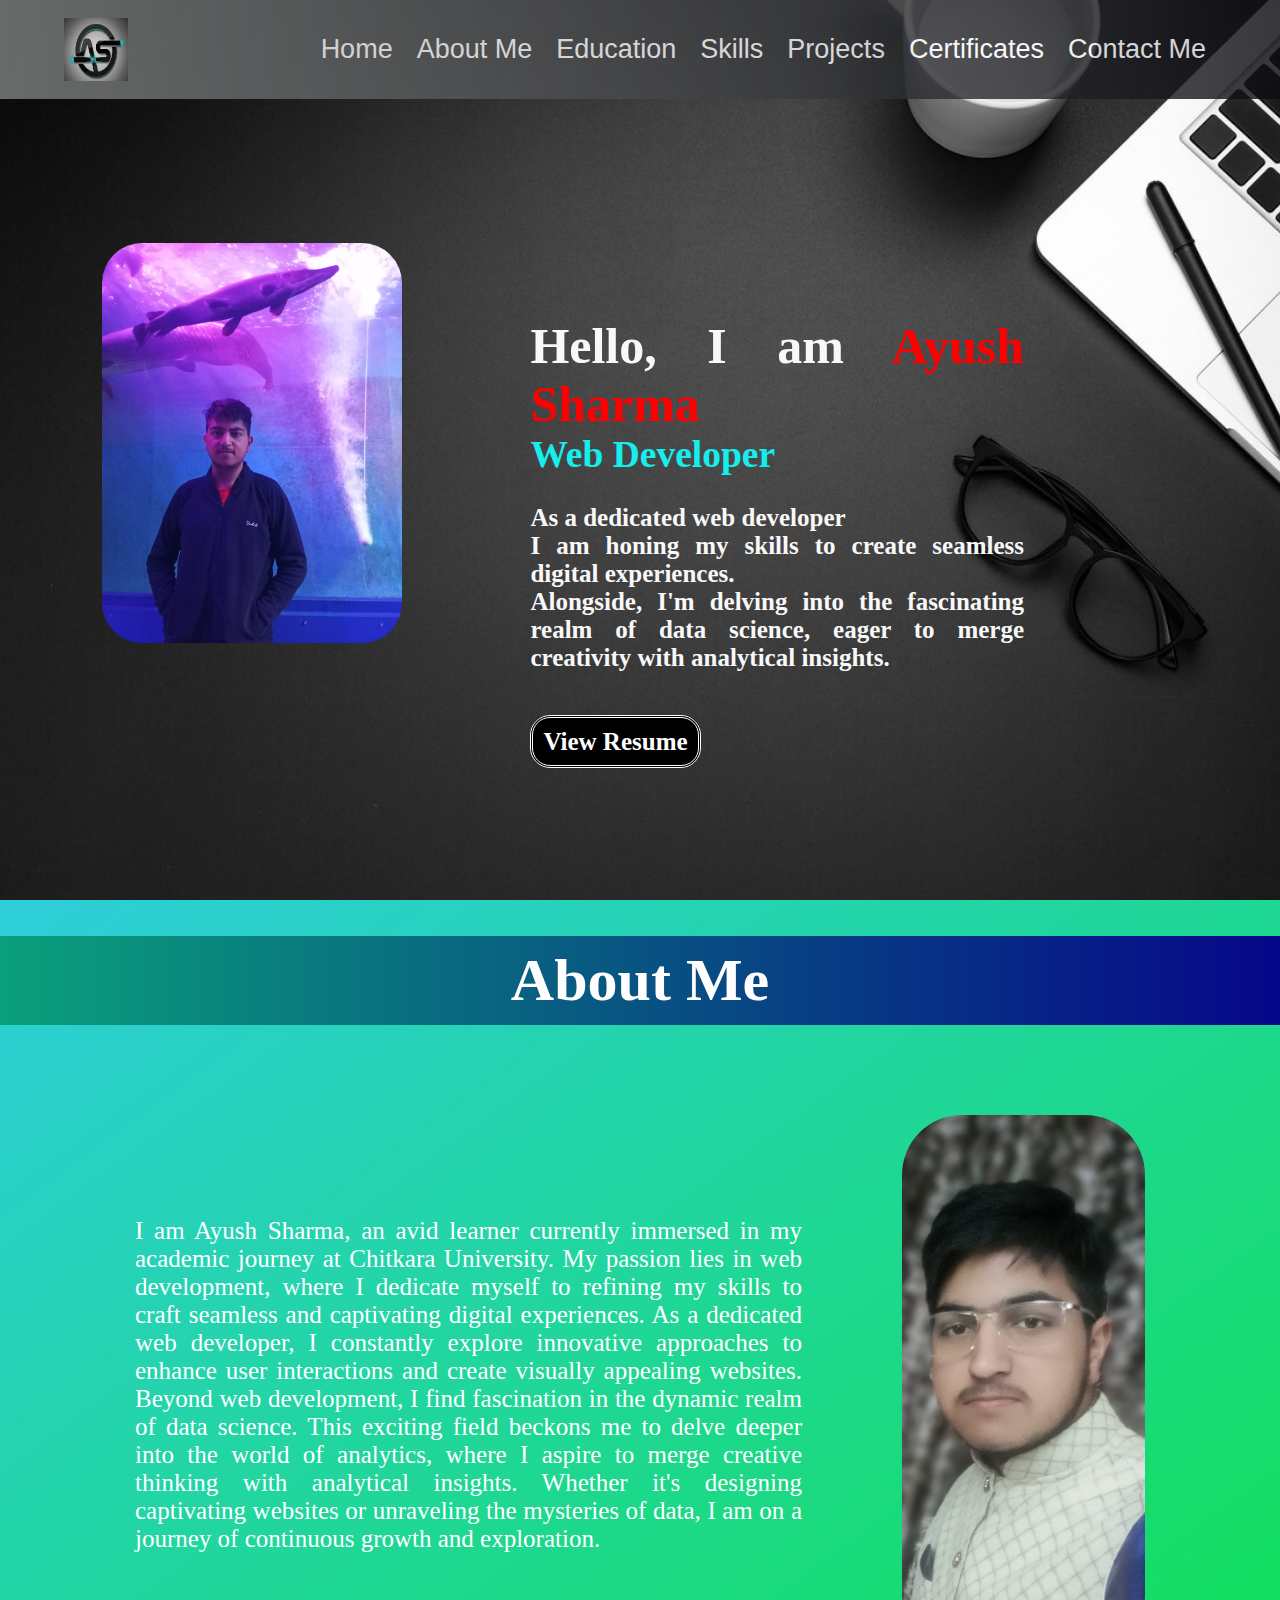
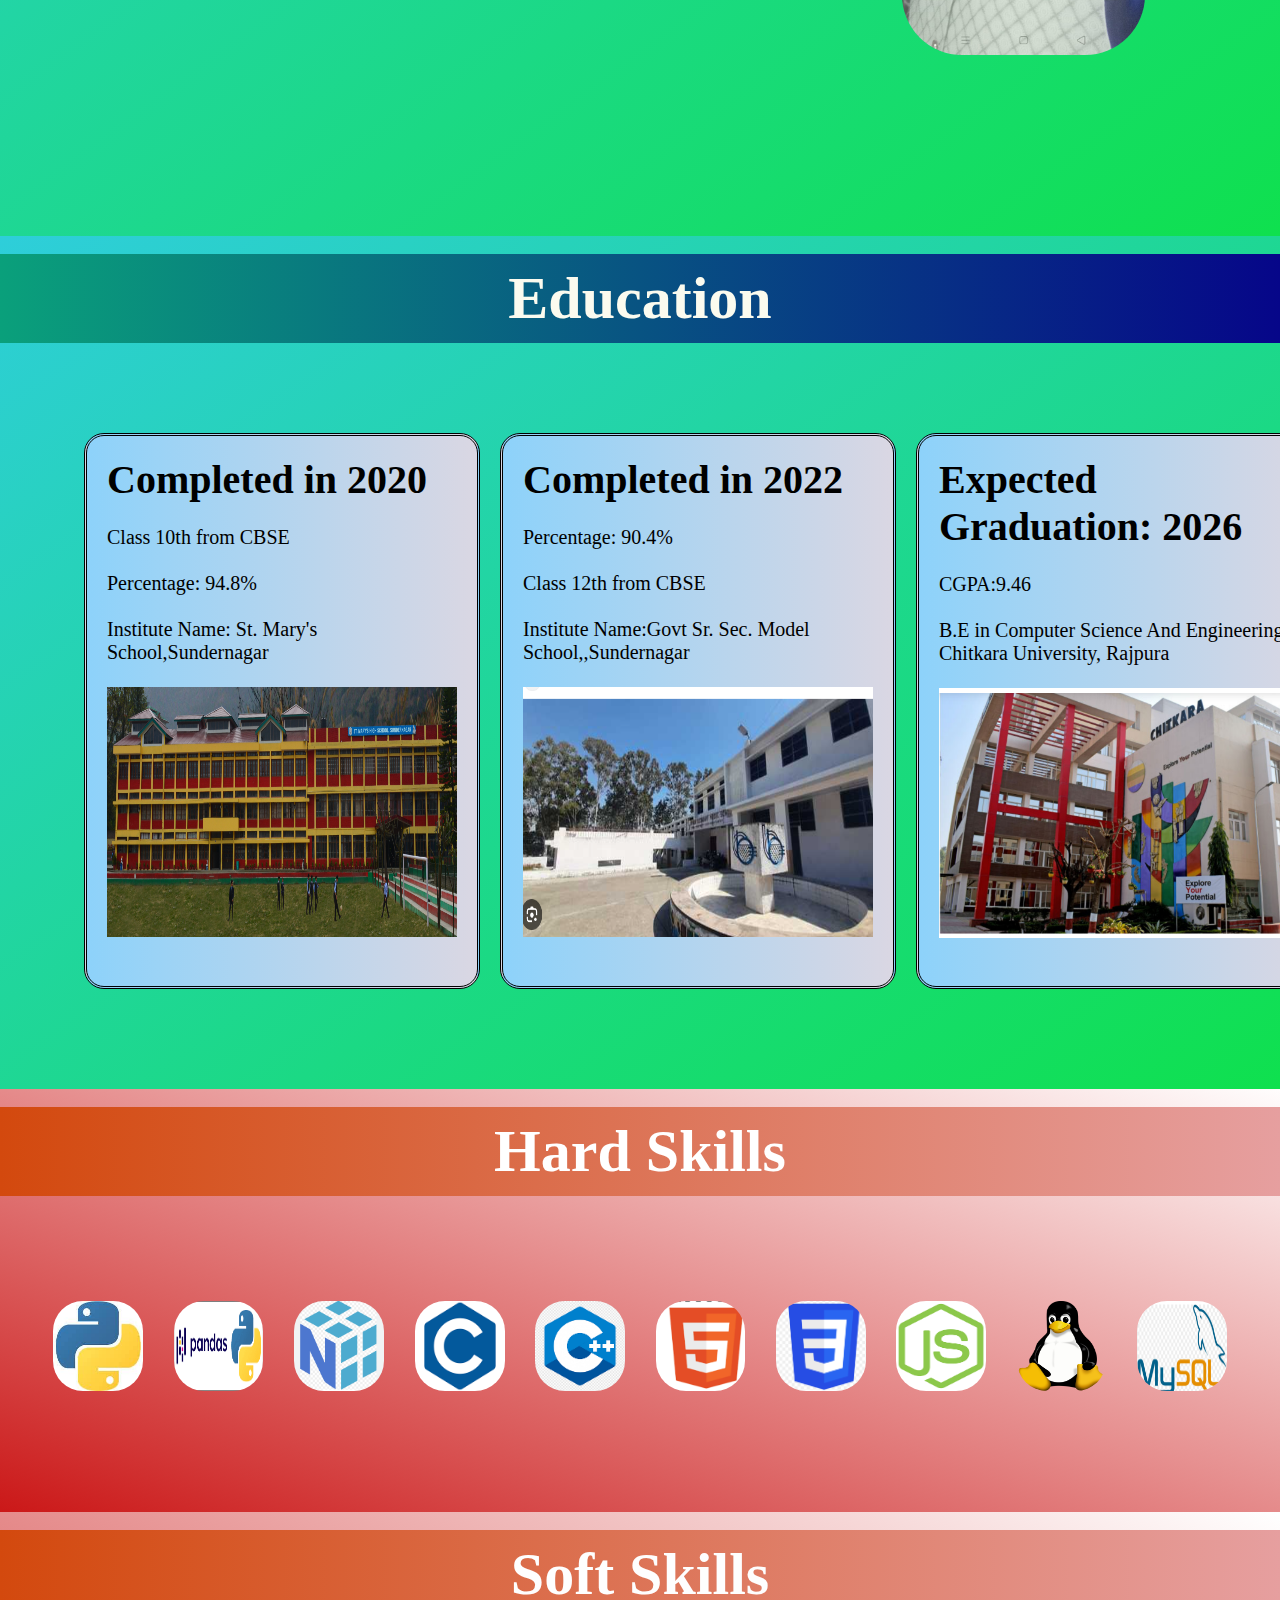
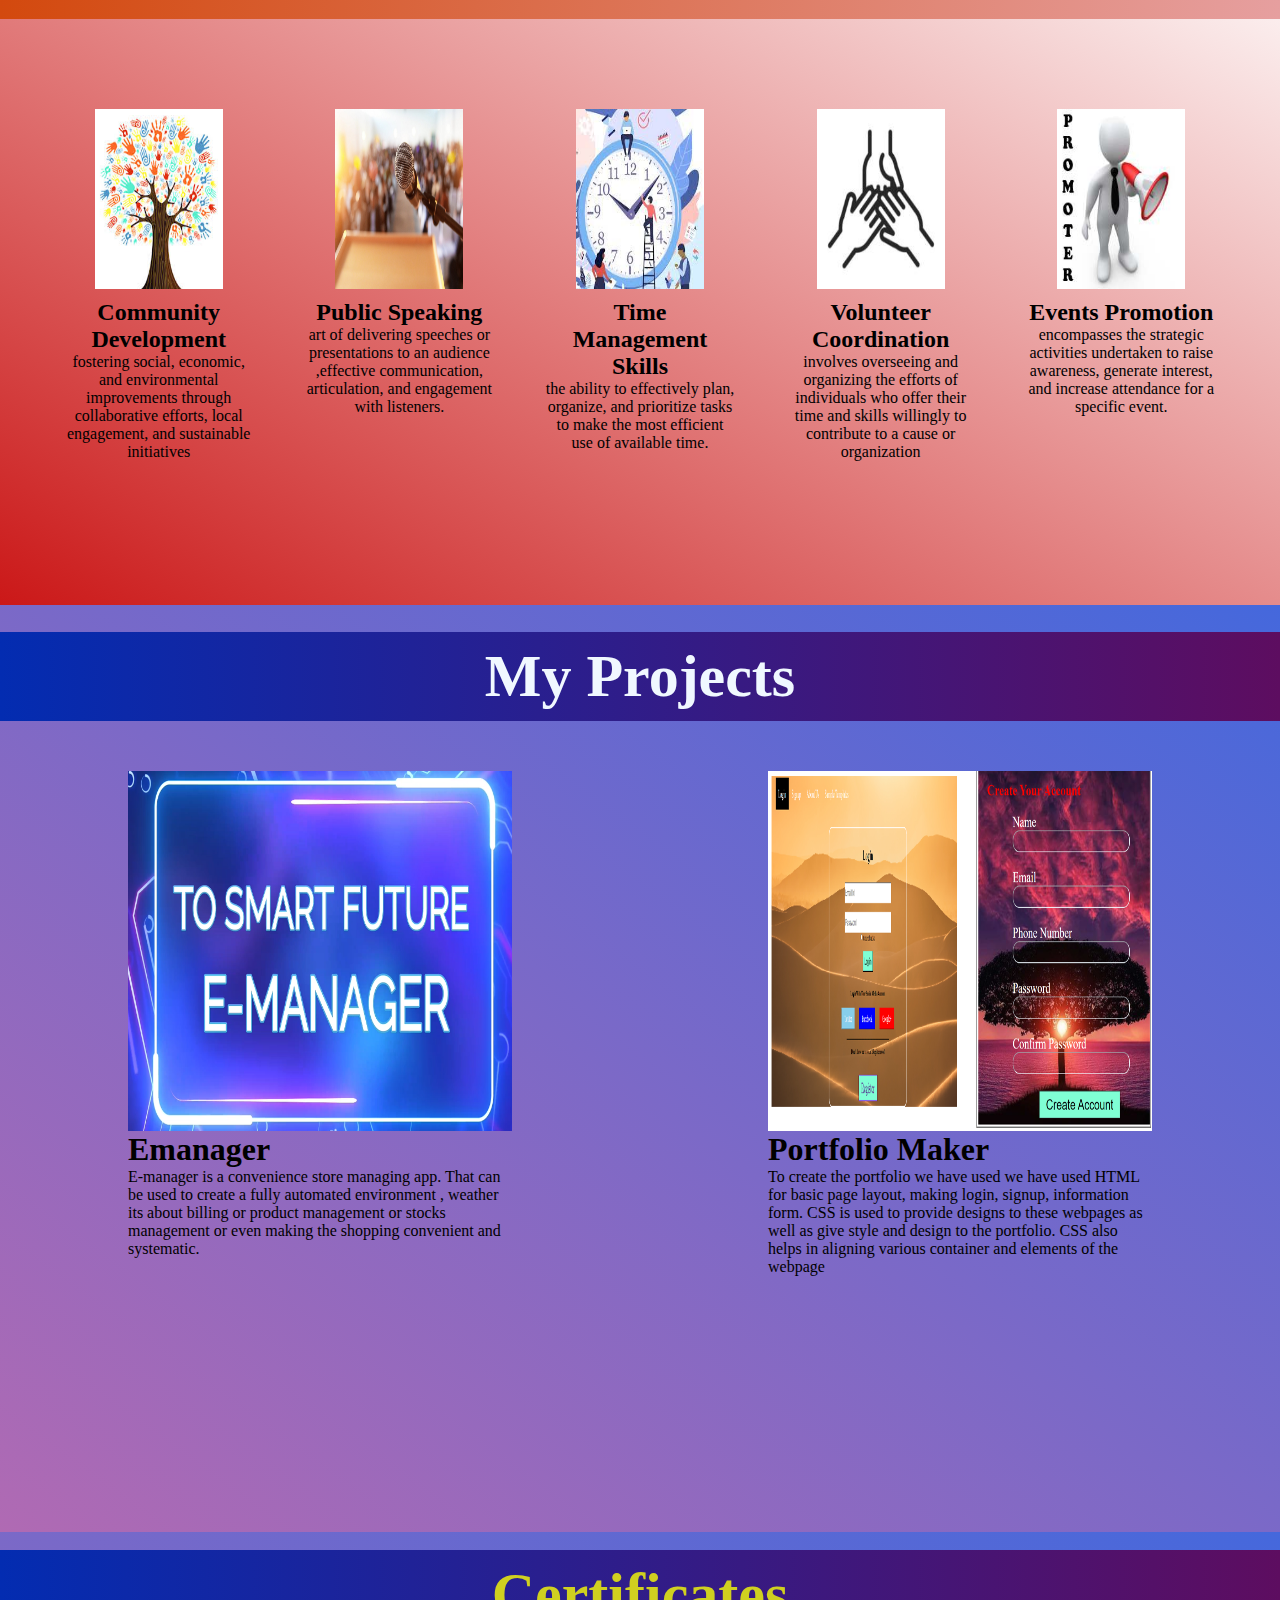
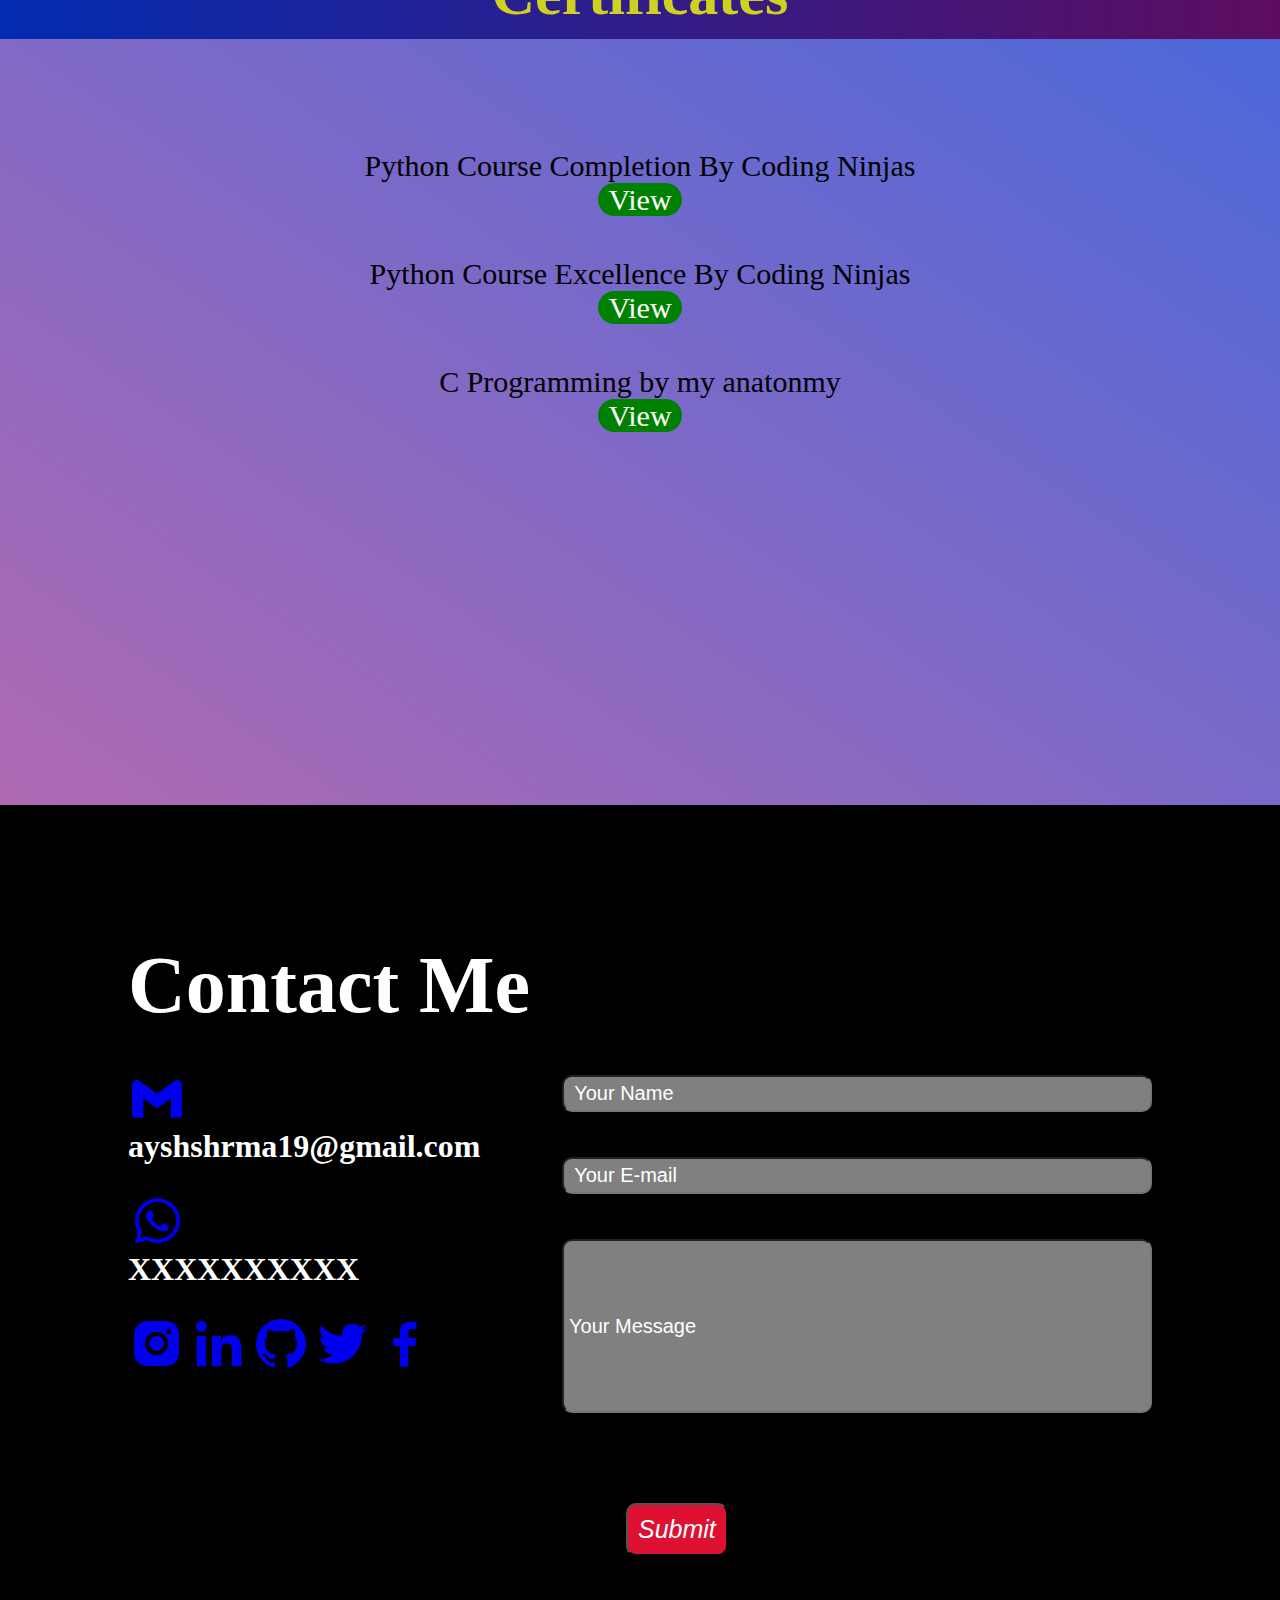
<file: index.html>
<!DOCTYPE html>
<html lang="en">
<head>
    <meta charset="UTF-8">
    <meta name="viewport" content="width=device-width, initial-scale=1.0">
    <title>Ayush Sharma</title>
    <meta property="og:title" content="Ayush's Portfolio">
    <meta property="og:description" content="My Portfolio">
    <meta property="og:image" content="index.jpeg">
    <meta property="og:image:type" content="image/jpeg">
    <meta property="og:url" content="https://a-yushsharm-a.netlify.app/">
    <meta property="og:image:width" content="1200">
    <meta property="og:image:height" content="630">
    <link rel="stylesheet" href="index.css">
    <link rel="stylesheet"href= " https://unpkg.com/boxicons@latest/css/boxicons.min.css">

   
</head>

<body>
    <!-- --------------------nav --------------------- -->
   
        <div class="nav">
            <img src="images/home/ayush.jfif">
            <!-- <img src="images/home/Portfolioss.png"> -->
            <ul>
                <li><a href="#home" >Home</a></li>
                <li><a href="#about">About Me</a></li>
                <li><a href="#education">Education</a></li>
                <li><a href="#skills">Skills</a></li>
                <li><a href="#projects">Projects</a></li>
                <li><a href="#certificates">Certificates</a></li>
                <li><a href="#contact">Contact Me</a></li>
            </ul>
        </div>
        <!-- ------------------------nav end------------------ -->
              <!-- ------------------------home------------------ -->
    <div class="home">
        <div class="intro" id="home">
            <div class="intorimg">
            <img src="images/home/ayush.jpeg" width="300px" height="400px">
            </div>
            <div class="introtext">
            <br><br><h1>Hello, I am <span style="color:red;">Ayush Sharma</span> </h1><h2 style="color: #16eded;">Web Developer</h2><br>
            <p>As a dedicated web developer<br>
                I am honing my skills to create seamless digital experiences.<br>    
                Alongside, I'm delving into the fascinating realm of data science, eager to merge creativity with analytical insights.</p>
           <br><br><a href="images/home/resume.pdf" target="_blank" class="resume">View Resume </a>
           </div>
        </div>
         
              <!-- ------------------------home end------------------ -->

    </div>
  
  <!-- ------------------------about ------------------ -->
    <div class="section1" id="about">
        <div class="hs1">
            <h1>About Me</h1>
        </div>
        <div class="s1b">
            <p> I am Ayush Sharma, an avid learner currently immersed in my academic journey at Chitkara University. 
                My passion lies in web development, where I dedicate myself to refining my skills to craft seamless 
                and captivating digital experiences. As a dedicated web developer, I constantly explore innovative 
                approaches to enhance user interactions and create visually appealing websites.

                Beyond web development, I find fascination in the dynamic realm of data science. 
                This exciting field beckons me to delve deeper into the world of analytics, where 
                I aspire to merge creative thinking with analytical insights. Whether it's designing 
                captivating websites or unraveling the mysteries of data, I am on a journey of continuous growth and exploration.

            </p>
            <img src="images/about/ayush2.jpeg" width="200px" height="350px" style="border-radius: 60px;"><br>
        </div>
    </div>
   <!-- ------------------------about end ------------------ -->


   <!-- ------------------------education ------------------ -->

   
   <div class="section2" id="education">
    <div class="hs2">
        <h1>Education</h1>
    </div>
    <div class="s2container">
        <div class="section2a">
            <h1>Completed in 2020</h1><br>

            Class 10th from CBSE<br><br>
            Percentage: 94.8%<br><br>
            Institute Name: St. Mary's School,Sundernagar<br><br>
            <img src="images/education/abouts2a.png" height="250px" width="350px">
            
        </div>
        <div class="section2a">
            <h1>Completed in 2022</h1><br>
            Percentage: 90.4%<br><br>
      Class 12th from CBSE<br><br>
      Institute Name:Govt Sr. Sec. Model School,,Sundernagar<br><br>
      <img src="images/education/abouts2b.png" height="250px" width="350px">
      
            
        </div>
        <div class="section2a">
            <h1>Expected Graduation: 2026</h1><br>
            CGPA:9.46<br><br>
            B.E in Computer Science And Engineering Chitkara University, Rajpura<br><br>
            <img src="images/education/abouts2c.png" height="250px" width="350px">
            <br><br>
            
            
        </div>
    </div>
</div>

   <!-- ------------------------education end ------------------ -->

   <!-- ------------------------skills ------------------ -->

   <div class="section3" id="skills">
    <div class="hs3">
        <h1>Hard Skills</h1>
    </div>
    <div class="s3container">
        <img src="images/hardskills/python.jfif"></img>
        <img src="images/hardskills/pandas.png"></img>
        <img src="images/hardskills/numpy.png"></img><br>
        <img src="images/hardskills/c.png"></img>
        <img src="images/hardskills/c++.png"></img>
        <img src="images/hardskills/html.png"></img>
        <img src="images/hardskills/css.png"></img>
        <img src="images/hardskills/js.png"></img>
        <img src="images/hardskills/linux.png"></img>
        <img src="images/hardskills/Mysql.png"></img>
    </div>
</div>


<div class="section4" id="section4">
    <div class="hs4">            
        <h1>Soft Skills</h1>
    </div>
    <div class="s4container">
        <div class="section4a">
            <img src="images/softskills/s1.jfif"></img>
            <h2>Community Development</h2>
            fostering social, economic,
             and environmental improvements through collaborative efforts, local engagement, and sustainable initiatives

        </div>
        <div class="section4a">
            <img src="images/softskills/s2.jpg"></img>
            <h2>Public Speaking</h2>
            art of delivering speeches or presentations to an audience
            ,effective communication, articulation, and engagement with listeners. 
            
        </div>
        <div class="section4a">
            <img src="images/softskills/s3.jfif"></img>
            <h2>Time Management Skills</h2>
            the ability to effectively plan, organize, and prioritize tasks to make the most efficient use of available time.
        </div>
        <div class="section4a">
            <img src="images/softskills/s4.jpg"></img>
            <h2>Volunteer Coordination</h2>
            involves overseeing and 
            organizing the efforts of individuals who offer their time and skills willingly to contribute to a cause or organization
        </div>
        <div class="section4a">
            <img src="images/softskills/s5.jpg"></img>
            <h2>Events Promotion</h2>
            encompasses the strategic activities undertaken to raise awareness, generate interest, and increase attendance for a specific event.
        </div>
    </div>
</div>

    <!-- ------------------------skills end------------------ -->

    <!-- ------------------------projects ------------------ -->

<div id="projects" class="projects">
    <div class="projecth">
        <h1>My Projects</h1>
    </div>
    <div class="projcont">
        <div class="p1">
            <img src="images/projects/p2.png" alt="Emanager">
            <div class="p1desc">
                <h1>Emanager</h1>
                <p>E-manager is a convenience store managing app. 
                That can be used to create a fully automated environment , weather its about billing or product management or 
                stocks management or even making the shopping convenient and systematic.</p> 
                <href="https://github.com/a-yushsharm-a"><i class='bx bxl-link-external' style="background-color: blue;"></i></href>
            </div>
          </div>

        <div class="p2">
           
            <img src="images/projects/p1.png" alt="Emanager">
           
           <div class="p1desc">
            <h1>Portfolio Maker</h1>
            <p>To create the portfolio we have used we have used HTML for basic page layout, 
            making login, signup, information form. CSS is used to provide designs to these webpages as well as give style
             and design to the portfolio. CSS also helps in aligning various container and elements of the webpage</p>
           </div>
        </div>


    </div>
</div>
    <!-- ------------------------projects end  ------------------ -->

    <!-- ------------------------certificates ------------------ -->

    <div class="section5" id="certificates">
        <div class="hs5">            
            <h1>Certificates</h1>
        </div>
        <div>
            <ul>
                <li>Python Course Completion By Coding Ninjas<br><a href="images/aboutcertificates/coding ninjas certificate.pdf" target="_blank" class="view">View</a></li>
                <li>Python Course Excellence By Coding Ninjas<br><a href="images/aboutcertificates/coding ninjas certificate.pdf" target="_blank" class="view">View</a></li>
                <li>C Programming by my anatonmy <br><a href="images/aboutcertificates/Problem Solving Using C Programming_Certificate.pdf" target="_blank" class="view">View</a></li>
           
            </ul>
    
        </div>
    </div>
    <!-- ------------------------certificates end ------------------ -->
    
    <!-- ------------------------contact ------------------ -->

<div class="contact" id="contact"> 
 <div class="contactcont">

    <div class="sm">
     <div class="hs6">
        <h1>Contact Me</h1><br>
     </div>

  
    
        <a href="mailto:ayshrma19@gmail.com" target="_blank"><i class='bx bxl-gmail'></i></a>
        <h1>ayshshrma19@gmail.com</h1><br><br>
        <a href="https://wa.me/" target="_blank"><i class='bx bxl-whatsapp'></i></a>
     <h1>XXXXXXXXXX</h1><br><br>
   
     <a href="https://www.instagram.com" target="_blank"><i class='bx bxl-instagram-alt'></i></a>
     <a href="https://www.linkedin.com/in/ayush-sharma-87ba7024a" target="_blank"><i class='bx bxl-linkedin'></i></a>
     <a href="https://github.com/a-yushsharm-a" target="_blank"><i class='bx bxl-github'></i></a>
     <a href="https://twitter.com/?lang=en" target="_blank"><i class='bx bxl-twitter'></i></a>
     <a href="https://www.facebook.com/" target="_blank"><i class='bx bxl-facebook'></i></a>

    
    
    </div>

    <div class="form">
     <form>
     <input type="text" placeholder=" Your Name" class="name"><br>
     <input type="email" placeholder=" Your E-mail" class="email"><br>
     <input type="longInput" placeholder="Your Message" class="message"><br>
     <button class="button">Submit</button>
     </form>
    </div>
  </div>  
</div>   
           

   

</body>
</html>
</file>
<file: index.css>
*{
        margin:0px;
        padding:0px;
    }

    body{
        background-color: black;   
    }



/* --------------------navbar--------------- */


    .nav{
        top:0;
        right: 0;
        width:90%;
        background-image: linear-gradient(to left,#0d0d12 , #818484);
        padding-left: 5vw;
        padding-right: 5vw;
        padding-top: 2vh;
        padding-bottom: 2vh;
        display: flex;
        flex-wrap: wrap;
        align-items: center;
        justify-content: space-between;
        
         position: fixed;
        z-index: 1000;
        opacity: 0.8;
    
        
    }

    .nav img{
        height:7vh;
        width:5vw;
    }

    .nav li{
        display: inline-block;
        margin-left:10px;
        margin-right:10px;
        font-size: 3vh;
    }

    .nav li a{
        text-decoration: none;
        color: white;
        font-family:'Franklin Gothic Medium', 'Arial Narrow', Arial, sans-serif;
    }

    .nav li a:hover{
        color:orange;
    }
  
/* -----------------navbar end----------------  */

/* -----------home----------------- */

.home{
        background-image: url("images/home/bghome.jpg");
        background-repeat: no-repeat;
        background-size: cover; 
        
        height: 100vh;
             
    }


    .intro{
        margin-left: 8%;
        margin-right:20%;
        padding-top: 27vh;
        color: rgb(248, 248, 248);
        font-size: 25px;
        display: flex;
        justify-content: space-between;
        text-align: justify;
    }
     
    .intro img{
        border-radius: 40px;
    }
    .introtext{
        padding-top:2vh;
        margin-left: 10vw;
        font-weight: bold;
    }
    .resume{
        background-color:black;
        color:white;
        text-decoration: none;
        padding:10px;
        font-size:25px;
        border-radius: 20px;
        border-style: double;
    }

    .resume:hover{
        background-color: #2E3192;
        color: aliceblue;
    }
/* -------------------home end----------------- */

/* -------------------about----------------- */

.hs1{
    text-align: center;
        font-size: 30px;
        padding: 10px;
        background-image:linear-gradient(to  left,#060689 ,#0aa07b);
        color: rgb(254, 254, 254);
        /* width: 100%; */
}

.section1{
        padding-top:4vh;
        background-image:linear-gradient(to  bottom right,#2eceda , #0fe04e);
        height: 100vh;   
        color:white;
    }

    
    .s1b{
            margin-left: 0vw;
            
            padding-left:15vh;
            padding-right:15vh;
            padding-top:10vh;
            font-size: 25px;
            
            text-align: justify;
            font-family:cursive;
            display: flex;
            align-items: center;
            justify-content: space-around
    }
    
    .s1b p{
        
        margin-right:100px;
    }
    .s1b img{
      width:150vw;
      height: 60vh;
    }

 

    /* -------------------about end----------------- */
    
    /* -------------------education----------------- */

    .section2{
        padding-top: 2vh;
        background-image:linear-gradient(to  bottom right,#2eceda , #0fe04e);
        height:fit-content;
    }

    .hs2{
        text-align: center;
        font-size: 30px;
        padding: 10px;
        background-image:linear-gradient(to  left,#060689 ,#0aa07b);
        color: rgb(251, 251, 239);
        

    }
    
    .s2container{
        margin-top: 10vh;
       display: flex;
        justify-content: space-between;
        padding-left:5vw;
        padding-right: 5vw;
    }

    .section2a{

           background-image: linear-gradient(to left,#dad7e3 , #8dd2fa);
            margin-bottom:100px;
           border-style: double;
            border-radius: 20px;
            font-size: 20px;
            padding:20px;
            margin-left: 20px;
            width: 30vw;
    }

    .section2a:hover{
        background-image: linear-gradient(to left,#97c7dd , #1fa8d6);
        
        transition: 1s;

    }
    /* -------------------education end ----------------- */


     /* ------------------- Skills----------------- */

    .section3{
        padding-top: 2vh;
        background-image: linear-gradient(to bottom left,rgb(255, 253, 253),rgb(203, 24, 24));
        height:40vh;
        /* background-color: rgb(2, 0, 0); */
        padding-bottom: 5vh;
        
    }

.hs3{
        text-align: center;
        font-size: 30px;
        padding: 10px;
        background-image: linear-gradient(to right,rgb(211, 73, 14),rgb(230, 159, 159));
        color: white;
}

.s3container{
        margin-top: 10vh;
        display: flex;
        flex-wrap: wrap;
        justify-content: space-between;
        padding-right: 3vw;
        padding-left: 3vw;
  
        
    }
.s3container img{
    height: 10vh;
    width: 7vw;
    margin: 15px;
    margin-bottom: 50px;
    border-radius: 30px;
}

.s3container img:hover{
    height: 12vh;
    width: 10vw;
    margin: 15px;
    margin-bottom: 50px;
    transition:0.2s;
}

.section4{
    padding-top: 2vh;
    background-image: linear-gradient(to bottom left,white,rgb(203, 24, 24));
    height:70vh;
    padding-bottom: 5vh;
}

.hs4{
        text-align: center;
        font-size: 30px;
        padding: 10px;
        background-image: linear-gradient(to right,rgb(211, 73, 14),rgb(230, 159, 159));
        color: rgb(254, 254, 254);
}
.s4container{
        margin-top: 10vh;
        display: flex;
        flex-wrap: wrap;
        justify-content: space-around;
        padding-right: 3vw;
        padding-left: 3vw;
    }
.section4a{
    width:15vw;
    margin-bottom: 10vh;
    text-align:center;
}

.s4container img{
    height: 20vh;
    width: 10vw;
    margin-bottom: 10px;
    display: block;
    margin-left: auto;
    margin-right: auto;
}

 /* -------------------skills end ----------------- */ 

 /* -----------------projects ----------------- */ 
 
.projects{
    background-image: linear-gradient(to bottom left,#4568dc ,#b06ab3);
    height: 100vh;
    padding-top:3vh
}

 .projecth{
        text-align: center;
        font-size: 30px;
        background-image: linear-gradient(to right,#032cb1 ,#5d0d60);
         padding:10px;
        color:aliceblue;
    }

    .projcont{
       
        /* border-style: dotted; */
        padding-top:50px;  
        padding-bottom: 50px;
        display: flex;
        justify-content: space-between;
        padding-left:10vw;
        padding-right:10vw; 
    }
  
    .p1{
        width: 30vw;
        height:40vh;
    }

    .p1 img {
        width:100%;
        height:100%;
        display: block;
    }


    .p2{
        width:30vw;
        height:40vh;
    }

    .p2 img{
        width:100%;
        height:100%;
        display: block;
    }

   


    /* .p1:hover{
        background-image: linear-gradient(to left,rgb(60, 168, 31),rgb(24, 236, 16));
       
    }
    .p2:hover{
        background-image: linear-gradient(to left,rgb(60, 168, 31),rgb(24, 236, 16));

    } */
     
/* -------------------Projects End  ----------------- */

  /* -------------------Certificates  ----------------- */
.section5{
    padding-top: 2vh;
    background-image: linear-gradient(to bottom left,#4568dc ,#b06ab3);
    
    height:90vh;
    padding-bottom: 5vh;
}
.hs5{
        text-align: center;
        font-size: 30px;
        padding: 10px;
        background-image: linear-gradient(to right,#032cb1 ,#5d0d60);
        color: rgb(208, 208, 32);
}
.section5 ul{
    margin-top:10vh;
    text-align: center;
    font-size: 30px;
    list-style: none;   
}
.section5 ul li{
    padding:20px;
}
.view{
    font-size: 30px;
    padding-left: 10px;
    padding-right: 10px;
    background-color: green;
    color:white;

    border-radius: 30px;
    text-decoration: none;    
}

.view:hover{
    font-size: 33px;
    padding-left: 12px;
    padding-right: 12px;
    background-color: rgb(5, 230, 5);
    color:white;

    border-radius: 30px;
    text-decoration: none;    
}

/* -------------------Certificates end  ----------------- */


.contact{
    height: 90vh;;
}
.hs6{
    color:white;
    font-size: 40px;
    
    margin-top:10vh;
}

.contactcont{
     display:flex;
     justify-content: space-between;
     margin-left: 10vw;
     margin-right: 10vw;
     margin-top:5vh;
}

.sm{
   color:white;
}

.sm i{
 height: 40px;
width: 40px;
background:none;
color: var(--text-color);
border: 2px solid var(--main-color);
display: inline-flex;
align-items: center;
justify-content: center;
font-size: 60px;
border-radius: 50%;
margin: 0 9px;
transition: aLL ease .50s;
}

.sm i:hover{
    transform: translateY(-5px) ;
background: transparent;
border: 2px solid var(--main-color);
}

.form{
    margin-top: 15vh;
    padding-top:5vh;
}

.form input{
    width:45vw;
    font-size: 20px;
    margin-top:5vh;
    background-color: gray;
    color:rgb(238, 233, 233);
    padding:5px;
    border-radius: 10px;
}
::placeholder{
    color:rgb(255, 255, 255);
}

.message{
    height:160px;
    padding:0;
}

.button{
    margin-top:10vh;
    margin-left:5vw;
    background-color: rgb(222, 17, 51);
    font-size:25px;
    padding:10px;
    border-radius: 10px;
    font-style: italic;
    color:white;
}
.button:hover{
    background-color: pink;
    color:black
}
</file>
